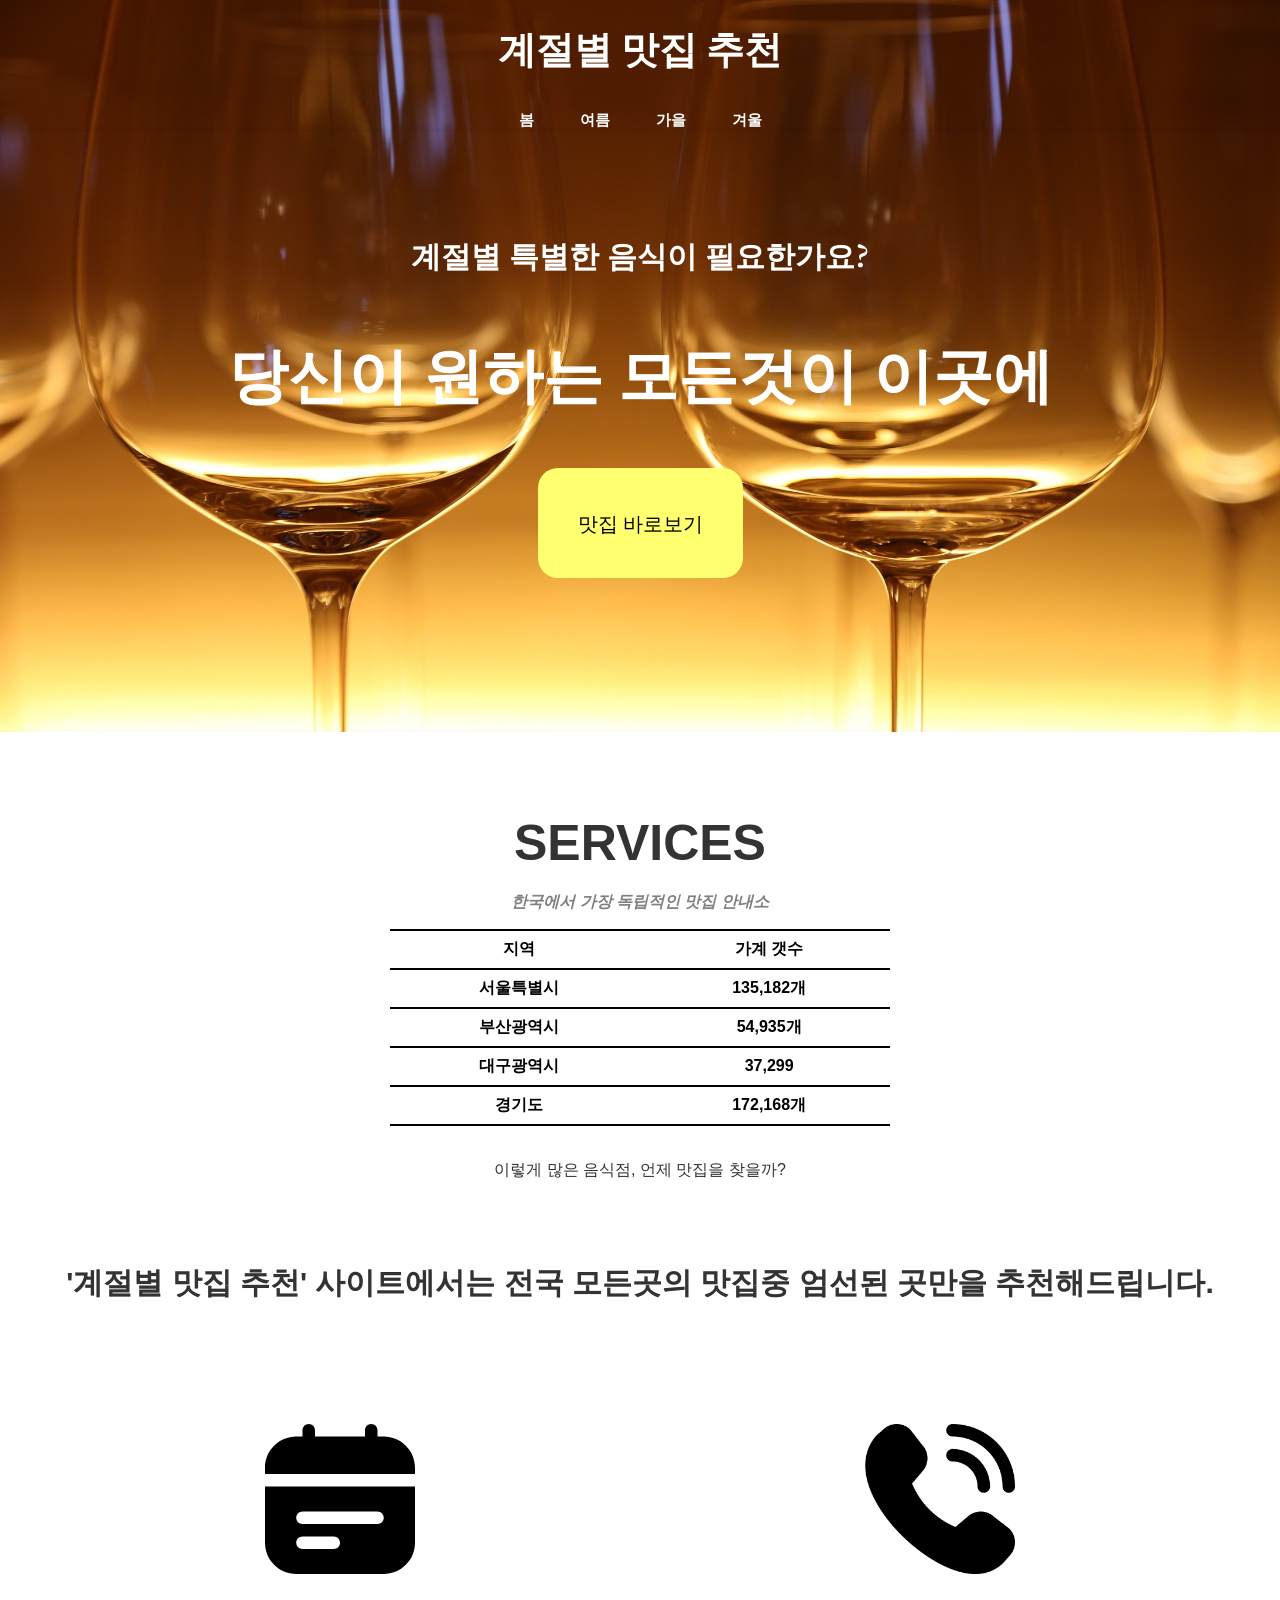
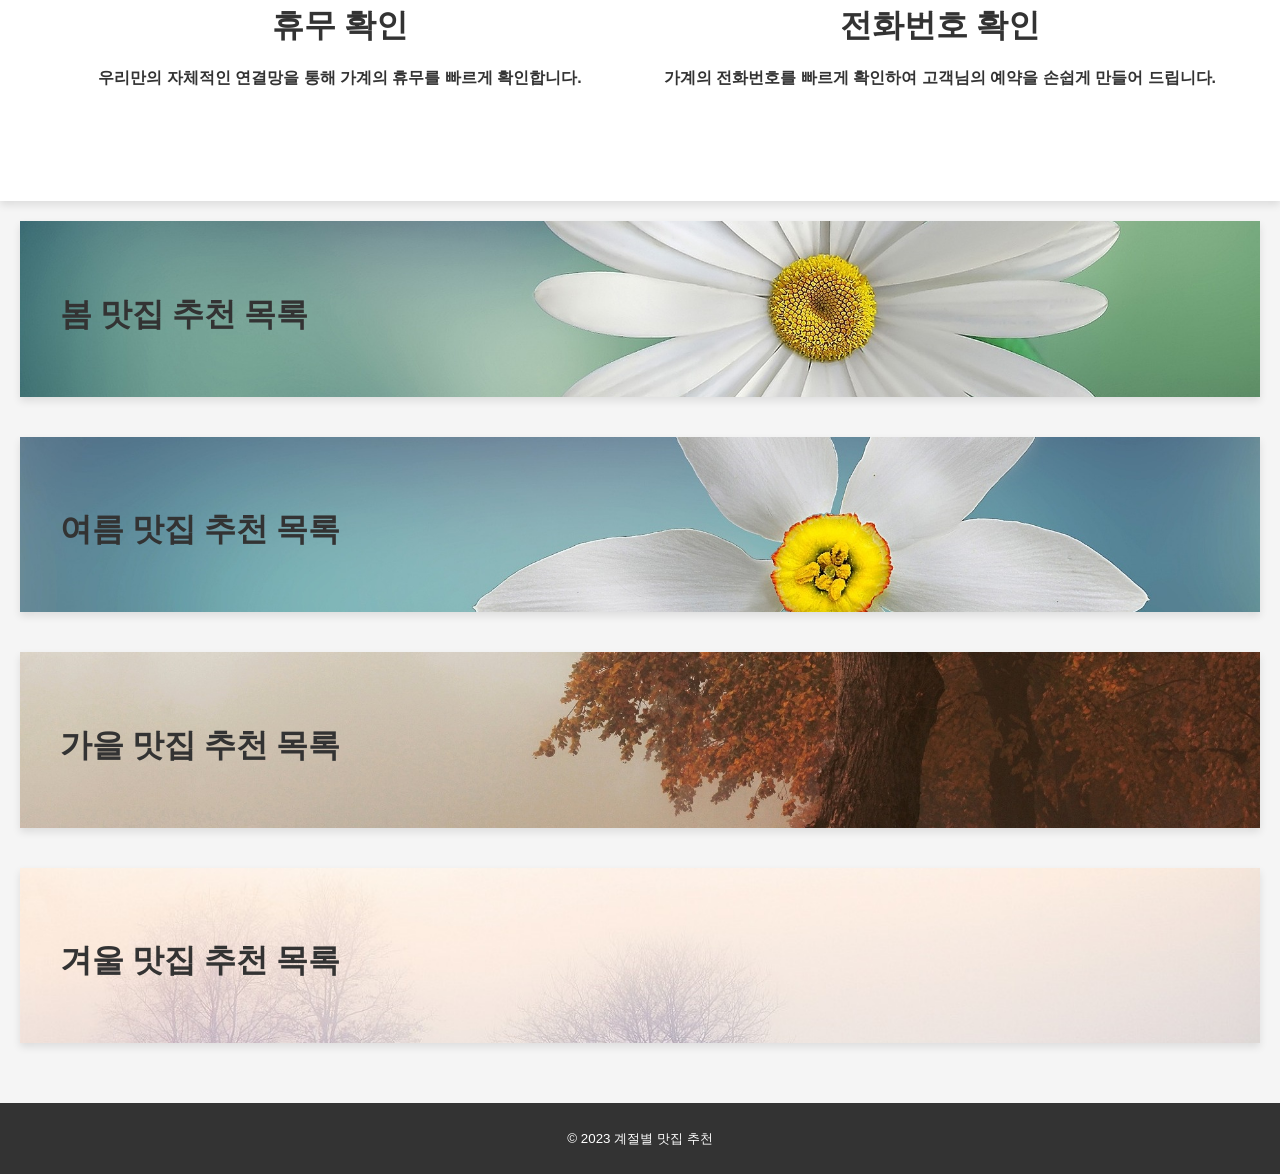
<file: MyFirstWEB/SEASON/index.html>
<!DOCTYPE html>
<html lang="ko">
  <head>
    <meta charset="UTF-8" />
    <title>계절별 맛집 추천</title>
    <link rel="stylesheet" href="./style.css" />
    <link rel="preconnect" href="https://fonts.googleapis.com" />
    <link rel="preconnect" href="https://fonts.gstatic.com" crossorigin />
    <link
      href="https://fonts.googleapis.com/css2?family=Noto+Serif+HK:wght@900&display=swap"
      rel="stylesheet"
    />
    <link rel="preconnect" href="https://fonts.googleapis.com" />
    <link rel="preconnect" href="https://fonts.gstatic.com" crossorigin />
    <link
      href="https://fonts.googleapis.com/css2?family=Noto+Serif+HK:wght@900&display=swap"
      rel="stylesheet"
    />
  </head>
  <body>
    <div class="front">
      <!-- 여기부터 위쪽 네비 시작-->
      <nav>
        <h1>계절별 맛집 추천</h1>
        <ul>
          <li><a href="#spring">봄</a></li>
          <li><a href="#summer">여름</a></li>
          <li><a href="#autumn">가을</a></li>
          <li><a href="#winter">겨울</a></li>
        </ul>
      </nav>
      <!-- 여기부터 시작 -->
      <header>
        <div style="padding-top: 100px; font-size: 30px">
          계절별 특별한 음식이 필요한가요?
        </div>
        <div style="padding: 50px 0px; font-size: 60px">
          당신이 원하는 모든것이 이곳에
        </div>
        <button class="btn" onclick="location.href='#ff'">맛집 바로보기</button>
      </header>
    </div>
    <section id="service">
      <h2 style="font-weight: bolder; font-size: 50px">SERVICES</h2>
      <p style="color: gray; font-style: italic; font-weight: bolder">
        한국에서 가장 독립적인 맛집 안내소
      </p>
      <table id="tb">
        <tr>
          <th>지역</th>
          <th>가계 갯수</th>
        </tr>
        <tr>
          <th>서울특별시</th>
          <th>135,182개</th>
        </tr>
        <tr>
          <th>부산광역시</th>
          <th>54,935개</th>
        </tr>
        <tr>
          <th>대구광역시</th>
          <th>37,299</th>
        </tr>
        <tr>
          <th>경기도</th>
          <th>172,168개</th>
        </tr>
      </table>
      <br />
      <p>이렇게 많은 음식점, 언제 맛집을 찾을까?</p>
      <br />
      <br />
      <p style="font-weight: bolder; font-size: 30px">
        '계절별 맛집 추천' 사이트에서는 전국 모든곳의 맛집중 엄선된 곳만을
        추천해드립니다.
      </p>
      <div id="tb_fraim">
        <div class="tb_img">
          <img src="./images/7602618.svg" alt="" />
          <h2>휴무 확인</h2>
          <p>
            우리만의 자체적인 연결망을 통해 가계의 휴무를 빠르게 확인합니다.
          </p>
        </div>
        <div class="tb_img">
          <img src="./images/free-icon-font-phone-call-5068731.png" alt="" />
          <h2>전화번호 확인</h2>
          <p>
            가계의 전화번호를 빠르게 확인하여 고객님의 예약을 손쉽게 만들어
            드립니다.
          </p>
        </div>
      </div>
      <br />
      <br />
    </section>
    <main id="ff">
      <section
        id="spring"
        style="cursor: pointer"
        onclick="location.href='spring.html'"
      >
        <h2>봄 맛집 추천 목록</h2>
      </section>
      <section
        id="summer"
        style="cursor: pointer"
        onclick="location.href='summer.html'"
      >
        <h2>여름 맛집 추천 목록</h2>
      </section>
      <section
        id="autumn"
        style="cursor: pointer"
        onclick="location.href='autumn.html'"
      >
        <h2>가을 맛집 추천 목록</h2>
      </section>
      <section
        id="winter"
        style="cursor: pointer"
        onclick="location.href='winter.html'"
      >
        <h2>겨울 맛집 추천 목록</h2>
      </section>
    </main>
    <footer>
      <p><small>&copy; 2023 계절별 맛집 추천</small></p>
    </footer>
  </body>
</html>
</file>
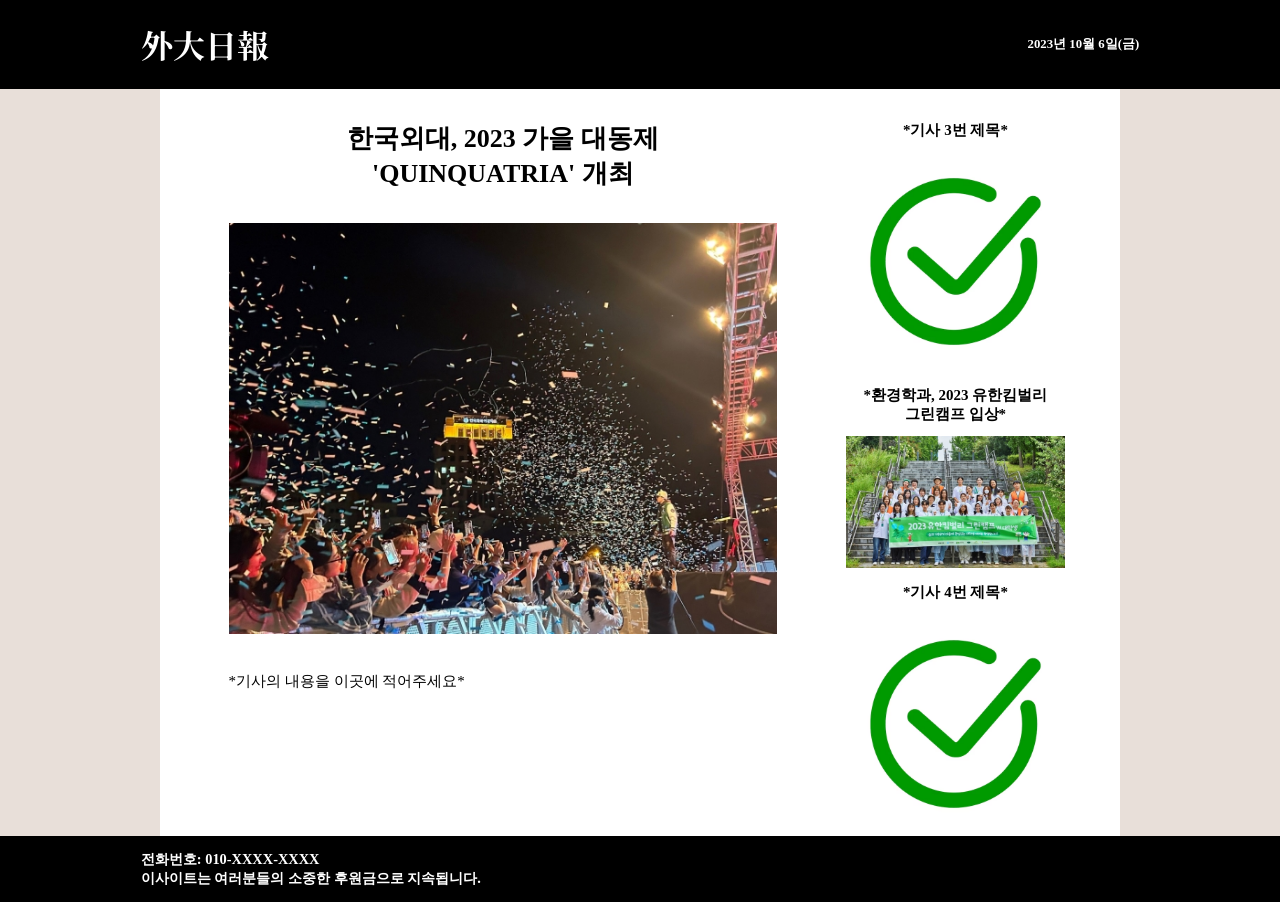
<file: MyFirstWEB/ARTICLE/Article_1.html>
<!DOCTYPE html>
<html lang="ko">
  <head>
    <meta charset="UTF-8" />
    <meta name="viewport" content="외대에 관한 사건 사고들을 모았습니다." />
    <title>외대 일보</title>
    <link rel="stylesheet" href="style.css" />
    <link rel="preconnect" href="https://fonts.googleapis.com" />
    <link rel="preconnect" href="https://fonts.gstatic.com" crossorigin />
    <link
      href="https://fonts.googleapis.com/css2?family=Noto+Serif+HK:wght@900&display=swap"
      rel="stylesheet"
    />
  </head>
  <body>
    <header>
      <a href="NewWEB.html" style="color: white"><h1>外大日報</h1></a>
      <p style="font-size: 0.8rem">2023년 10월 6일(금)</p>
    </header>
    <main>
      <div style="display: flex">
        <div class="article_text">
          <h2>한국외대, 2023 가을 대동제<br />'QUINQUATRIA' 개최</h2>
          <a href="Article_2.html" style="color: black"
            ><img src="./img/F_ART01.jpg" alt=""
          /></a>
          <p>*기사의 내용을 이곳에 적어주세요*</p>
        </div>
        <div class="article_view">
          <div class="article_view_base">
            <h2>*기사 3번 제목*</h2>
            <img src="./img/check.jpeg" alt="" />
          </div>
          <div class="article_view_base">
            <a href="Article_2.html" style="color: black"
              ><h2>*환경학과, 2023 유한킴벌리<br />그린캠프 입상*</h2></a
            >
            <a href="Article_2.html"><img src="./img/F_ART02.jpg" alt="" /></a>
          </div>
          <div class="article_view_base">
            <h2>*기사 4번 제목*</h2>
            <img src="./img/check.jpeg" alt="" />
          </div>
        </div>
      </div>
    </main>
    <footer>
      <p>
        전화번호: 010-XXXX-XXXX<br />이사이트는 여러분들의 소중한 후원금으로
        지속됩니다.
      </p>
    </footer>
  </body>
</html>
</file>
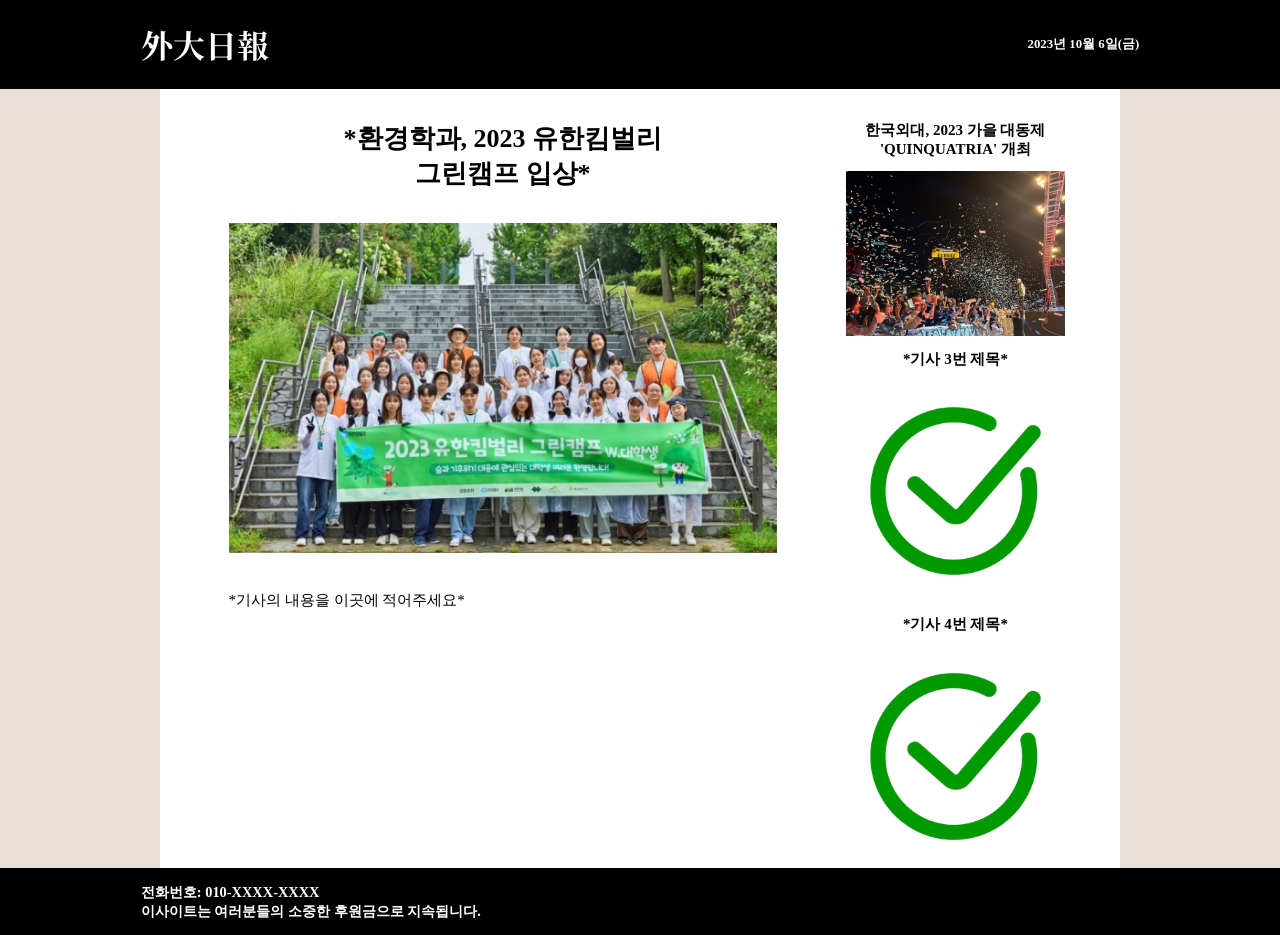
<file: MyFirstWEB/ARTICLE/Article_2.html>
<!DOCTYPE html>
<html lang="ko">
  <head>
    <meta charset="UTF-8" />
    <meta name="viewport" content="외대에 관한 사건 사고들을 모았습니다." />
    <title>외대 일보</title>
    <link rel="stylesheet" href="style.css" />
    <link rel="preconnect" href="https://fonts.googleapis.com" />
    <link rel="preconnect" href="https://fonts.gstatic.com" crossorigin />
    <link
      href="https://fonts.googleapis.com/css2?family=Noto+Serif+HK:wght@900&display=swap"
      rel="stylesheet"
    />
  </head>
  <body>
    <header>
      <a href="NewWEB.html" style="color: white"><h1>外大日報</h1></a>
      <p style="font-size: 0.8rem">2023년 10월 6일(금)</p>
    </header>
    <main>
      <div style="display: flex">
        <div class="article_text">
          <h2>*환경학과, 2023 유한킴벌리<br />그린캠프 입상*</h2>
          <img src="./img/F_ART02.jpg" alt="" />
          <p>*기사의 내용을 이곳에 적어주세요*</p>
        </div>
        <div class="article_view">
          <div class="article_view_base">
            <a href="Article_1.html" style="color: black"
              ><h2>한국외대, 2023 가을 대동제<br />'QUINQUATRIA' 개최</h2></a
            >
            <a href="Article_1.html"><img src="./img/F_ART01.jpg" alt="" /></a>
          </div>
          <div class="article_view_base">
            <h2>*기사 3번 제목*</h2>
            <img src="./img/check.jpeg" alt="" />
          </div>
          <div class="article_view_base">
            <h2>*기사 4번 제목*</h2>
            <img src="./img/check.jpeg" alt="" />
          </div>
        </div>
      </div>
    </main>
    <footer>
      <p>
        전화번호: 010-XXXX-XXXX<br />이사이트는 여러분들의 소중한 후원금으로
        지속됩니다.
      </p>
    </footer>
  </body>
</html>
</file>
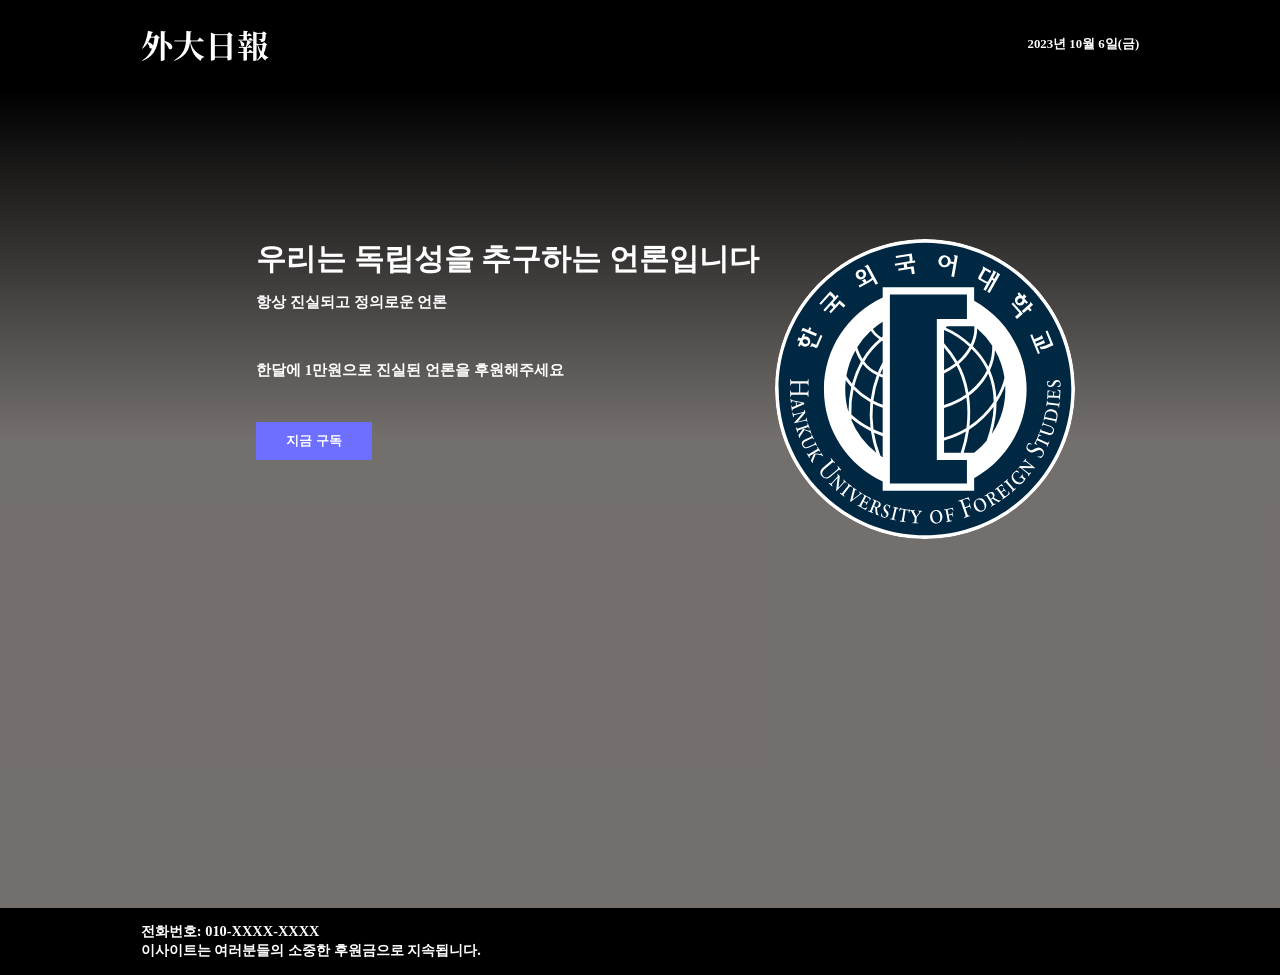
<file: MyFirstWEB/ARTICLE/Donation.html>
<!DOCTYPE html>
<html lang="ko">
  <head>
    <meta charset="UTF-8" />
    <meta name="viewport" content="외대에 관한 사건 사고들을 모았습니다." />
    <title>외대 일보</title>
    <link rel="stylesheet" href="style.css" />
    <link rel="preconnect" href="https://fonts.googleapis.com" />
    <link rel="preconnect" href="https://fonts.gstatic.com" crossorigin />
    <link
      href="https://fonts.googleapis.com/css2?family=Noto+Serif+HK:wght@900&display=swap"
      rel="stylesheet"
    />
  </head>
  <body>
    <header>
      <a href="NewWEB.html" style="color: white"><h1>外大日報</h1></a>
      <p style="font-size: 0.8rem">2023년 10월 6일(금)</p>
    </header>
    <div class="donation_background_u">
      <p>
        우리는 독립성을 추구하는 언론입니다
        <img
          src="./img/외대로고.svg"
          alt=""
          style="height: 300px; float: right; margin-right: 20%"
        /><br />
        <span style="font-size: 15px">항상 진실되고 정의로운 언론</span>
        <br /><br />
        <span style="font-size: 15px"
          >한달에 1만원으로 진실된 언론을 후원해주세요
        </span>
      </p>
      <button type="button" class="Subbutton" style="margin-left: 20%">
        지금 구독
      </button>
    </div>
    <div class="donation_background_l"></div>
    <footer>
      <p>
        전화번호: 010-XXXX-XXXX<br />이사이트는 여러분들의 소중한 후원금으로
        지속됩니다.
      </p>
    </footer>
  </body>
</html>
</file>
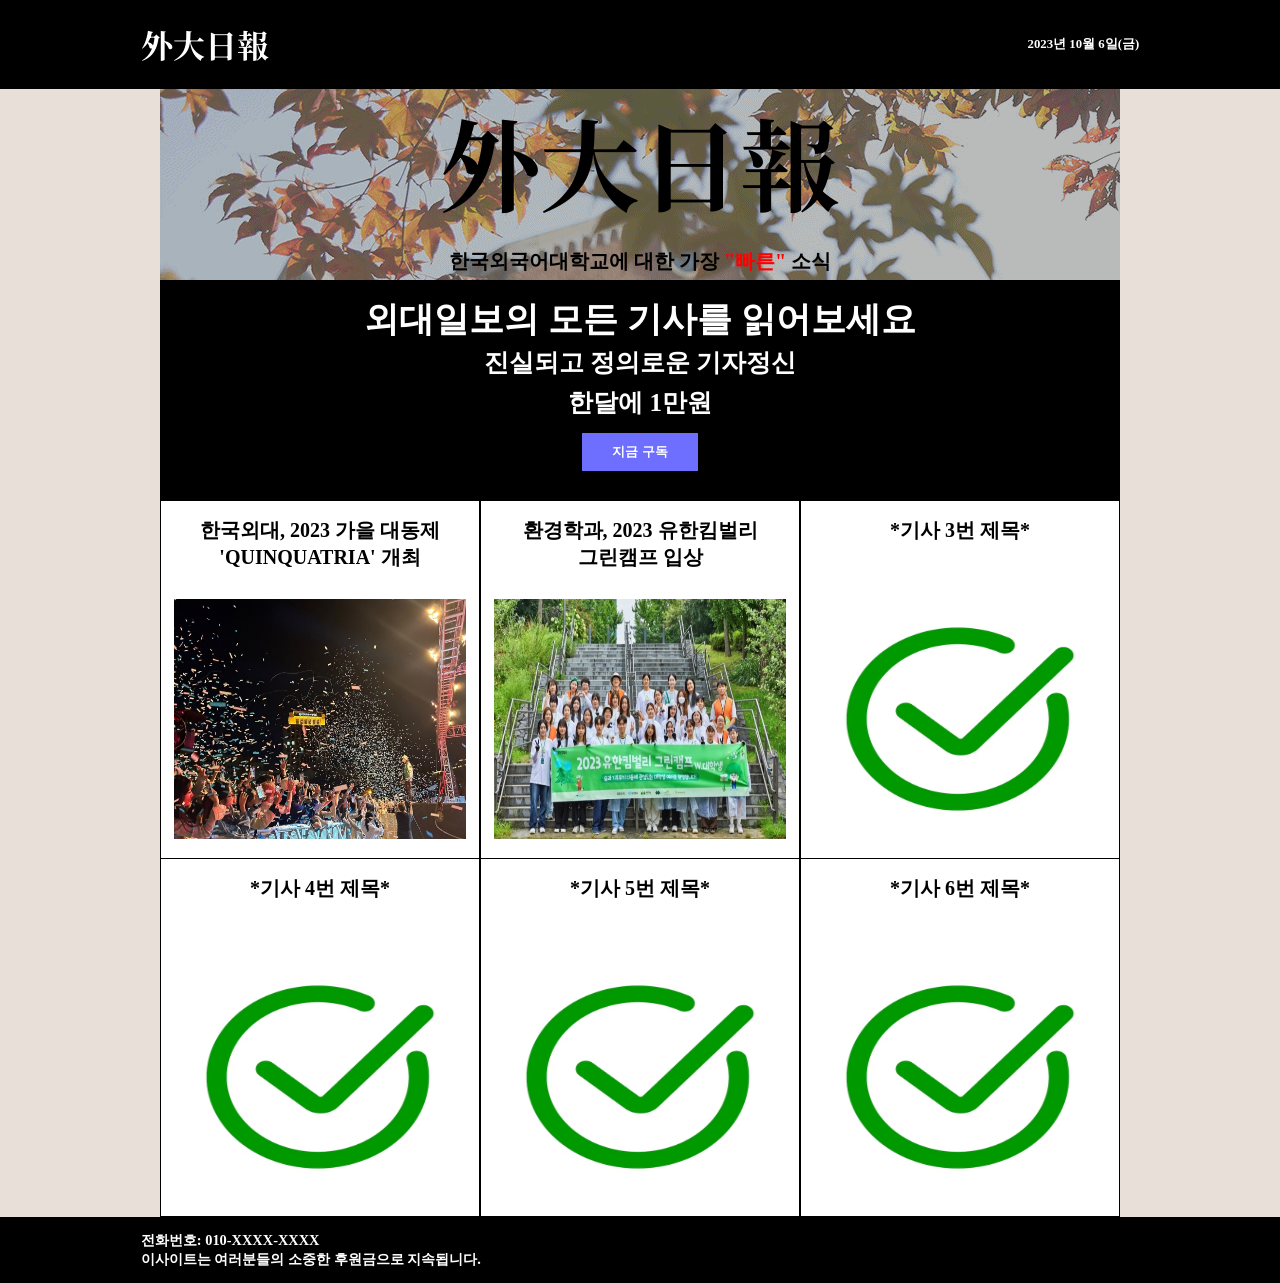
<file: MyFirstWEB/ARTICLE/NewWEB.html>
<!DOCTYPE html>
<html lang="ko">
  <head>
    <meta charset="UTF-8" />
    <meta name="viewport" content="외대에 관한 사건 사고들을 모았습니다." />
    <title>외대 일보</title>
    <link rel="stylesheet" href="style.css" />
    <link rel="preconnect" href="https://fonts.googleapis.com" />
    <link rel="preconnect" href="https://fonts.gstatic.com" crossorigin />
    <link
      href="https://fonts.googleapis.com/css2?family=Noto+Serif+HK:wght@900&display=swap"
      rel="stylesheet"
    />
  </head>
  <body>
    <header>
      <a href="NewWEB.html" style="color: white"><h1>外大日報</h1></a>
      <p style="font-size: 0.8rem">2023년 10월 6일(금)</p>
    </header>
    <main>
      <div class="upper">
        <h1>外大日報</h1>
        <p>
          한국외국어대학교에 대한 가장
          <span style="color: red">"빠른"</span> 소식
        </p>
      </div>
      <div class="sub">
        <p>
          <span style="font-size: 35px">외대일보의 모든 기사를 읽어보세요</span
          ><br />진실되고 정의로운 기자정신<br />한달에 1만원<br />
          <button
            type="button"
            class="Subbutton"
            onclick="location.href='Donation.html'"
          >
            지금 구독
          </button>
        </p>
      </div>
      <section>
        <article>
          <div class="article_base">
            <a href="Article_1.html" style="color: black"
              ><h2>한국외대, 2023 가을 대동제<br />'QUINQUATRIA' 개최</h2></a
            >
            <a href="Article_1.html"><img src="./img/F_ART01.jpg" alt="" /></a>
          </div>
          <div class="article_base">
            <a href="Article_2.html" style="color: black"
              ><h2>환경학과, 2023 유한킴벌리<br />그린캠프 입상</h2></a
            >
            <a href="Article_2.html"><img src="./img/F_ART02.jpg" alt="" /></a>
          </div>
          <div class="article_base">
            <h2>*기사 3번 제목*</h2>
            <img src="./img/check.jpeg" alt="*기사 사진" />
          </div>
          <div class="article_base">
            <h2>*기사 4번 제목*</h2>
            <img src="./img/check.jpeg" alt="*기사 사진" />
          </div>
          <div class="article_base">
            <h2>*기사 5번 제목*</h2>
            <img src="./img/check.jpeg" alt="*기사 사진" />
          </div>
          <div class="article_base">
            <h2>*기사 6번 제목*</h2>
            <img src="./img/check.jpeg" alt="*기사 사진" />
          </div>
        </article>
      </section>
    </main>
    <footer>
      <p>
        전화번호: 010-XXXX-XXXX<br />이사이트는 여러분들의 소중한 후원금으로
        지속됩니다.
      </p>
    </footer>
  </body>
</html>
</file>
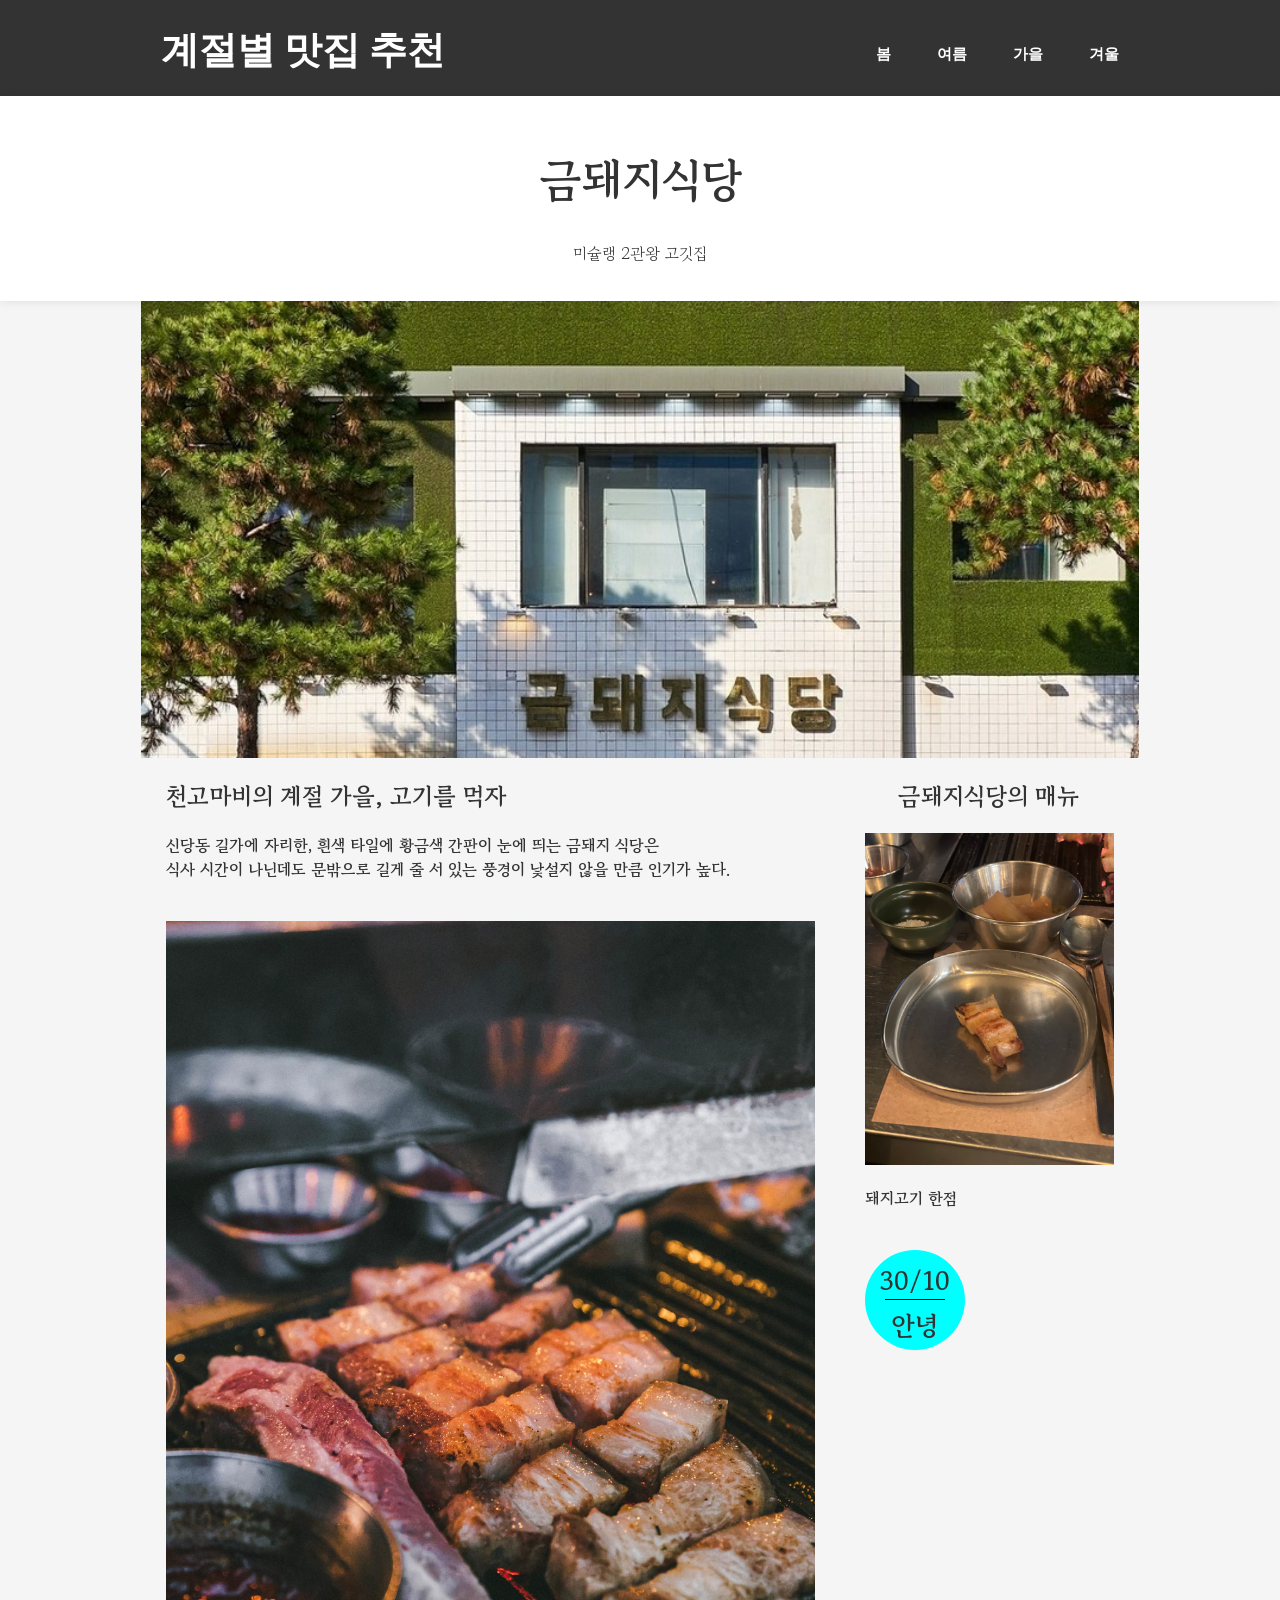
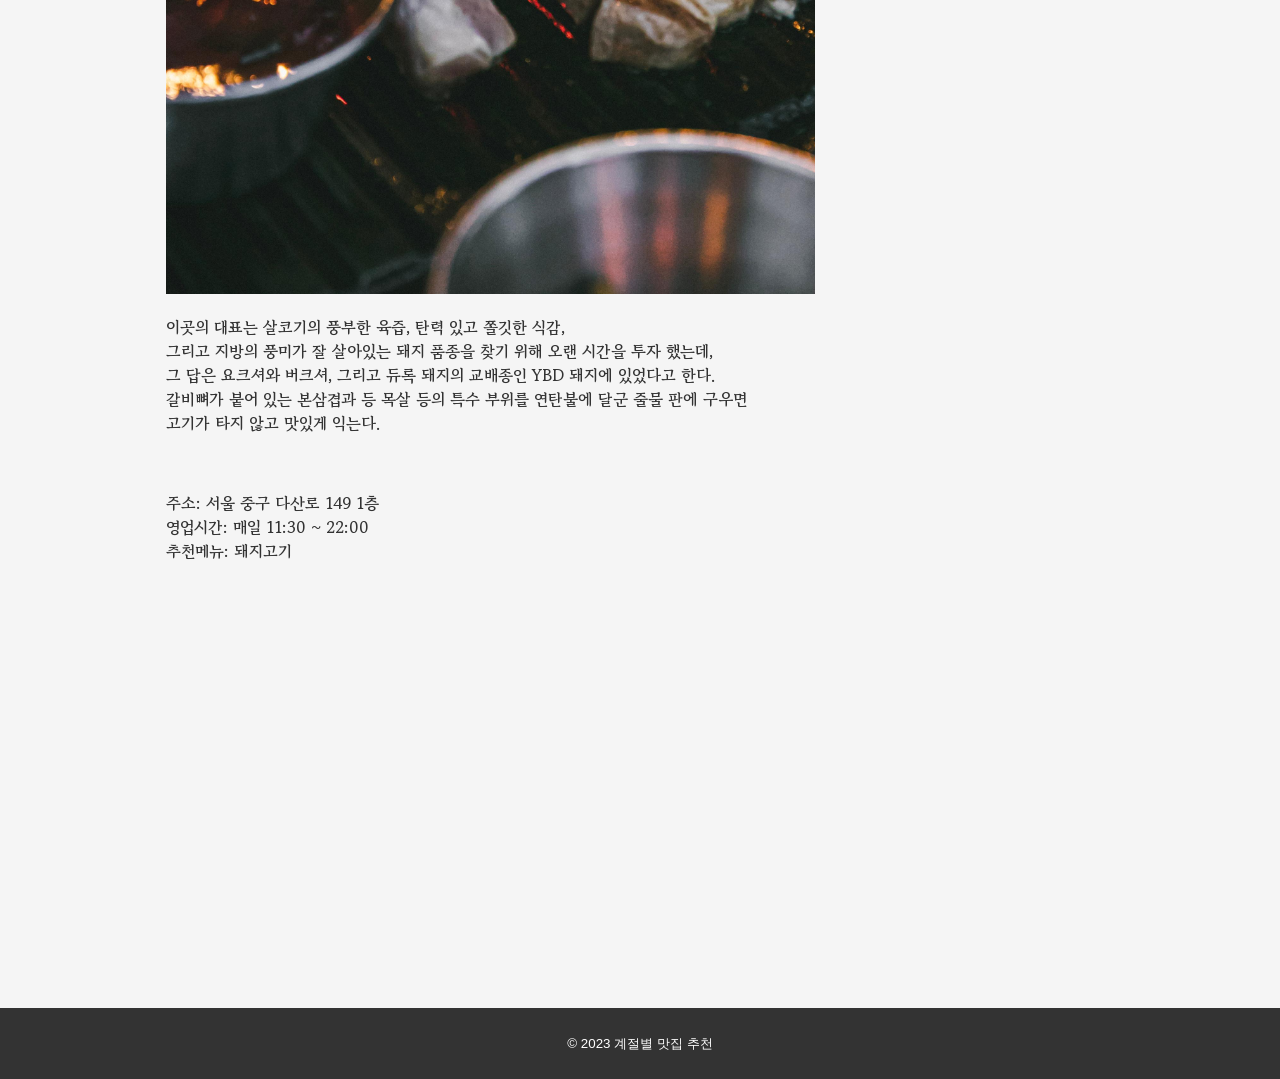
<file: MyFirstWEB/SEASON/autumn.html>
<!DOCTYPE html>
<html lang="ko">
  <head>
    <meta charset="UTF-8" />
    <title>계절별 맛집 추천</title>
    <link rel="stylesheet" href="./style.css" />

    <link rel="preconnect" href="https://fonts.googleapis.com" />
    <link rel="preconnect" href="https://fonts.gstatic.com" crossorigin />
    <link
      href="https://fonts.googleapis.com/css2?family=Noto+Serif+HK:wght@900&display=swap"
      rel="stylesheet"
    />
    <link rel="preconnect" href="https://fonts.googleapis.com" />
    <link rel="preconnect" href="https://fonts.gstatic.com" crossorigin />
    <link
      href="https://fonts.googleapis.com/css2?family=Gowun+Batang:wght@700&display=swap"
      rel="stylesheet"
    />
  </head>
  <body>
    <nav class="chain_nav">
      <h1 onclick="location.href='./index.html'" style="cursor: pointer">
        계절별 맛집 추천
      </h1>
      <ul>
        <li><a href="./spring.html">봄</a></li>
        <li><a href="./summer.html">여름</a></li>
        <li><a href="./autumn.html">가을</a></li>
        <li><a href="./winter.html">겨울</a></li>
      </ul>
    </nav>
    <header class="chain_header">
      <h1>금돼지식당</h1>
      <p>미슐랭 2관왕 고깃집</p>
    </header>
    <div class="chain">
      <img class="food_image" src="./images/금돼지_main.jpg" alt="음식 사진" />
      <div class="chain_chain">
        <div class="chain_right">
          <h2>천고마비의 계절 가을, 고기를 먹자</h2>
          <p>
            신당동 길가에 자리한, 흰색 타일에 황금색 간판이 눈에 띄는 금돼지
            식당은 <br />
            식사 시간이 나닌데도 문밖으로 길게 줄 서 있는 풍경이 낯설지 않을
            만큼 인기가 높다.
          </p>
          <br />
          <img src="./images/금돼지_sub.jpg" alt="" />
          <br />
          <p>
            이곳의 대표는 살코기의 풍부한 육즙, 탄력 있고 쫄깃한 식감,<br />
            그리고 지방의 풍미가 잘 살아있는 돼지 품종을 찾기 위해 오랜 시간을
            투자 했는데, <br />
            그 답은 요크셔와 버크셔, 그리고 듀록 돼지의 교배종인 YBD 돼지에
            있었다고 한다. <br />
            갈비뼈가 붙어 있는 본삼겹과 등 목살 등의 특수 부위를 연탄불에 달군
            줄물 판에 구우면 <br />
            고기가 타지 않고 맛있게 익는다.
          </p>
          <br />
          <p>
            주소: 서울 중구 다산로 149 1층 <br />
            영업시간: 매일 11:30 ~ 22:00 <br />
            추천메뉴: 돼지고기
          </p>
          <br />
          <iframe
            src="https://www.google.com/maps/embed?pb=!1m18!1m12!1m3!1d25297.181430226858!2d126.96463599119718!3d37.575140070707164!2m3!1f0!2f0!3f0!3m2!1i1024!2i768!4f13.1!3m3!1m2!1s0x357ca3110d881915%3A0x66c78cca87fb7bda!2sGeumdwaeji%20Sikdang!5e0!3m2!1sen!2skr!4v1701599375607!5m2!1sen!2skr"
            width="800"
            height="400"
            frameborder="0"
            style="border: 0"
            allowfullscreen
          ></iframe>
        </div>
        <div class="chain_left">
          <h2 style="text-align: center">금돼지식당의 매뉴</h2>
          <img src="./images/금돼지_고기.jpg" alt="" />
          <p>돼지고기 한점</p>
          <br />
          <div class="cricle">
            <p>30/10 <span>안녕</span></p>
          </div>
        </div>
      </div>
    </div>
    <footer>
      <p><small>&copy; 2023 계절별 맛집 추천</small></p>
    </footer>
  </body>
</html>
</file>
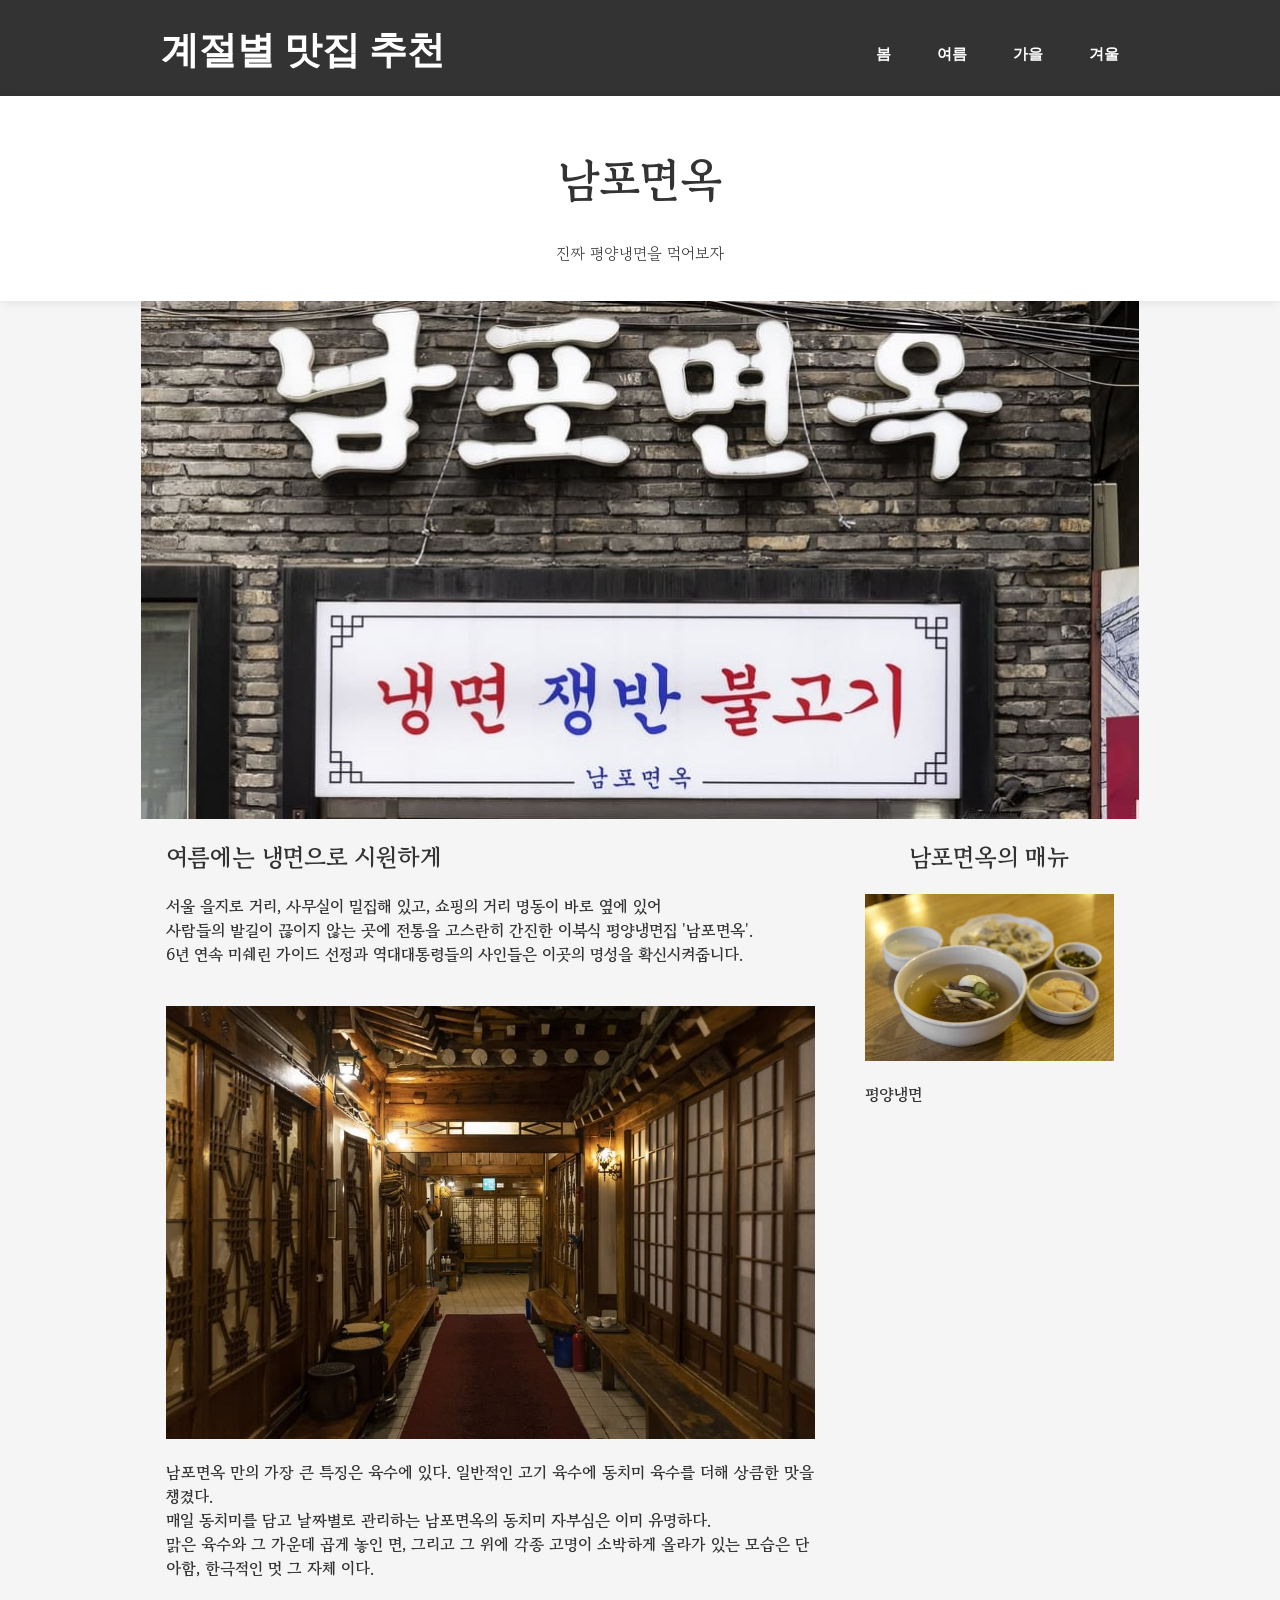
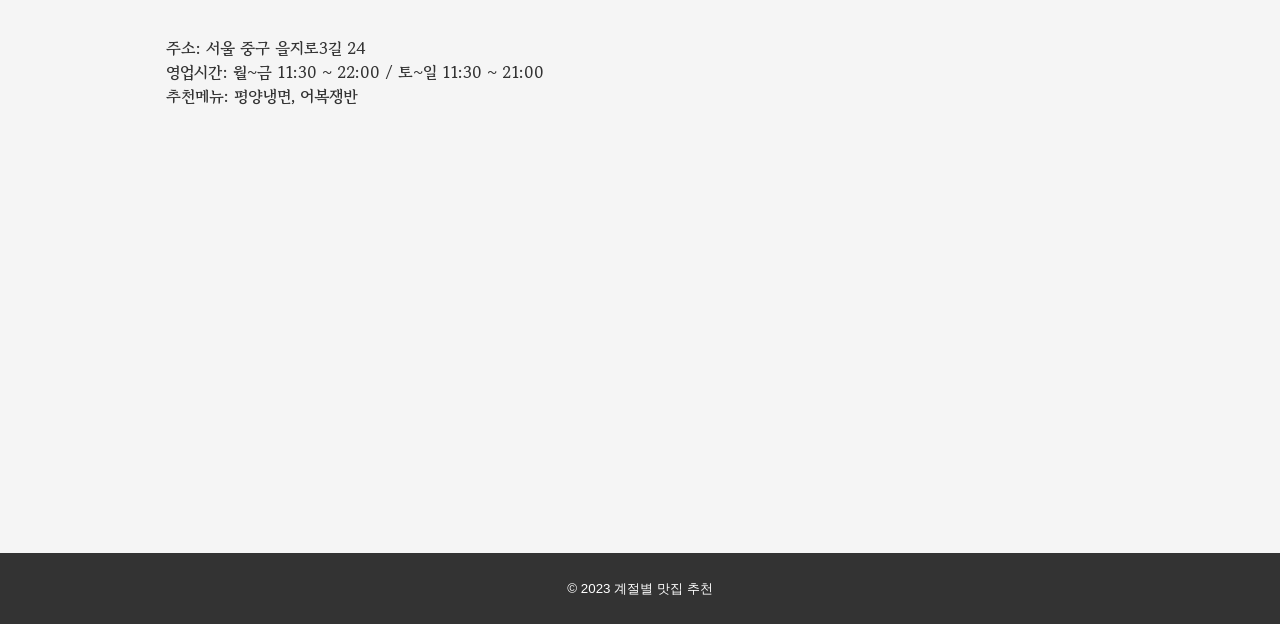
<file: MyFirstWEB/SEASON/summer.html>
<!DOCTYPE html>
<html lang="ko">
  <head>
    <meta charset="UTF-8" />
    <title>계절별 맛집 추천</title>
    <link rel="stylesheet" href="./style.css" />

    <link rel="preconnect" href="https://fonts.googleapis.com" />
    <link rel="preconnect" href="https://fonts.gstatic.com" crossorigin />
    <link
      href="https://fonts.googleapis.com/css2?family=Noto+Serif+HK:wght@900&display=swap"
      rel="stylesheet"
    />
    <link rel="preconnect" href="https://fonts.googleapis.com" />
    <link rel="preconnect" href="https://fonts.gstatic.com" crossorigin />
    <link
      href="https://fonts.googleapis.com/css2?family=Gowun+Batang:wght@700&display=swap"
      rel="stylesheet"
    />
  </head>
  <body>
    <nav class="chain_nav">
      <h1 onclick="location.href='./index.html'" style="cursor: pointer">
        계절별 맛집 추천
      </h1>
      <ul>
        <li><a href="./spring.html">봄</a></li>
        <li><a href="./summer.html">여름</a></li>
        <li><a href="./autumn.html">가을</a></li>
        <li><a href="./winter.html">겨울</a></li>
      </ul>
    </nav>
    <header class="chain_header">
      <h1>남포면옥</h1>
      <p>진짜 평양냉면을 먹어보자</p>
    </header>
    <div class="chain">
      <img class="food_image" src="./images/남포_main.jpg" alt="음식 사진" />
      <div class="chain_chain">
        <div class="chain_right">
          <h2>여름에는 냉면으로 시원하게</h2>
          <p>
            서울 을지로 거리, 사무실이 밀집해 있고, 쇼핑의 거리 명동이 바로 옆에
            있어 <br />
            사람들의 발길이 끊이지 않는 곳에 전통을 고스란히 간진한 이북식
            평양냉면집 '남포면옥'. <br />
            6년 연속 미쉐린 가이드 선정과 역대대통령들의 사인들은 이곳의 명성을
            확신시켜줍니다.
          </p>
          <br />
          <img src="./images/남포_sub.jpg" alt="" />
          <br />
          <p>
            남포면옥 만의 가장 큰 특징은 육수에 있다. 일반적인 고기 육수에
            동치미 육수를 더해 상큼한 맛을 챙겼다. <br />
            매일 동치미를 담고 날짜별로 관리하는 남포면옥의 동치미 자부심은 이미
            유명하다. <br />
            맑은 육수와 그 가운데 곱게 놓인 면, 그리고 그 위에 각종 고명이
            소박하게 올라가 있는 모습은 단아함, 한극적인 멋 그 자체 이다.
          </p>
          <br />
          <p>
            주소: 서울 중구 을지로3길 24 <br />
            영업시간: 월~금 11:30 ~ 22:00 / 토~일 11:30 ~ 21:00<br />
            추천메뉴: 평양냉면, 어복쟁반
          </p>
          <br />
          <iframe
            src="https://www.google.com/maps/embed?pb=!1m18!1m12!1m3!1d3162.489967140681!2d126.97901737554089!3d37.567078624097576!2m3!1f0!2f0!3f0!3m2!1i1024!2i768!4f13.1!3m3!1m2!1s0x357ca2ee7cd037ab%3A0x19e0e6e28e53cc53!2sNampo%20Myeonok!5e0!3m2!1sen!2skr!4v1701599254375!5m2!1sen!2skr"
            width="800"
            height="400"
            frameborder="0"
            style="border: 0"
            allowfullscreen
          ></iframe>
        </div>
        <div class="chain_left">
          <h2 style="text-align: center">남포면옥의 매뉴</h2>
          <img src="./images/남포 평양냉면.jpg" alt="" />
          <p>평양냉면</p>
          <br />
        </div>
      </div>
    </div>
    <footer>
      <p><small>&copy; 2023 계절별 맛집 추천</small></p>
    </footer>
  </body>
</html>
</file>
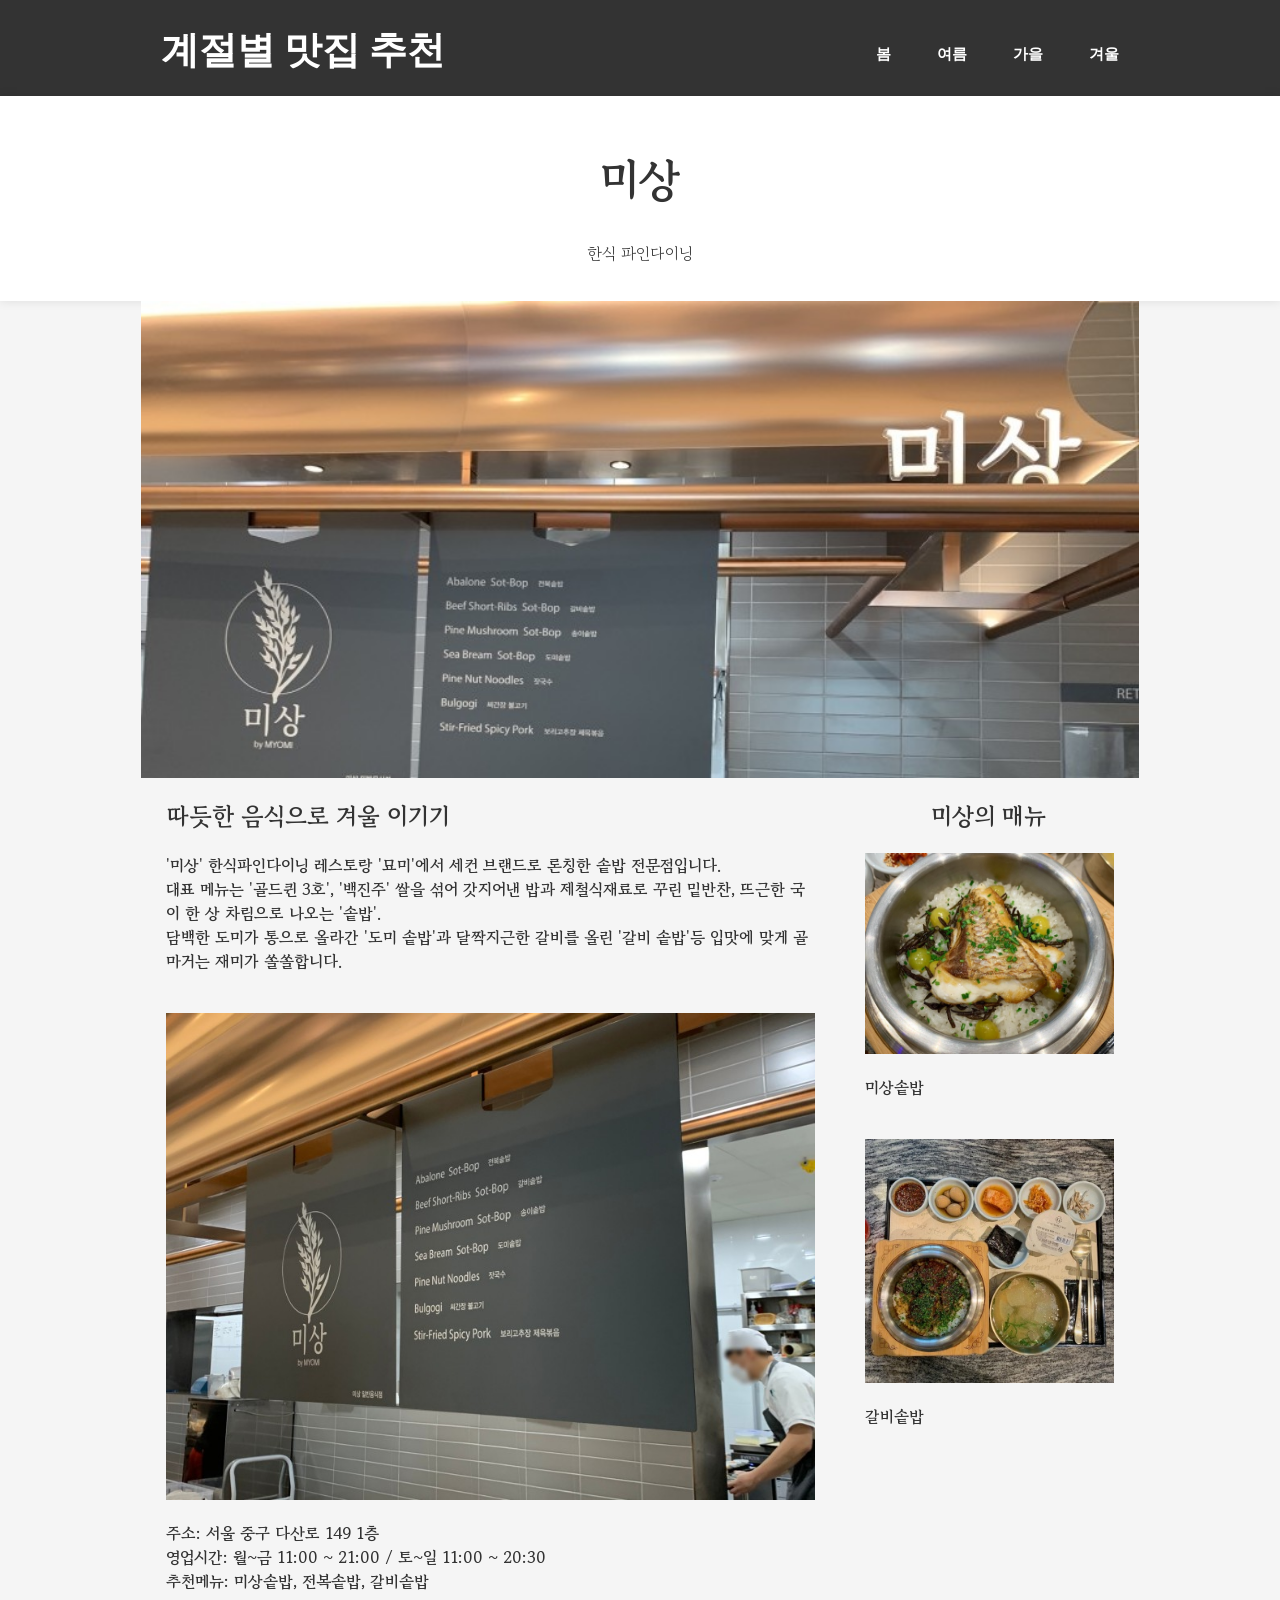
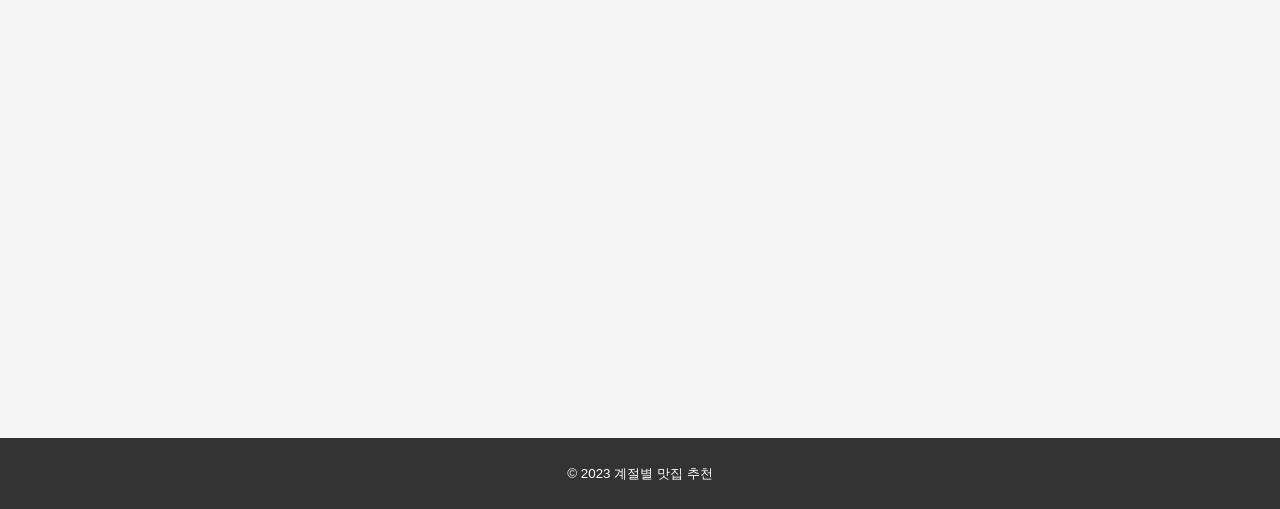
<file: MyFirstWEB/SEASON/winter.html>
<!DOCTYPE html>
<html lang="ko">
  <head>
    <meta charset="UTF-8" />
    <title>계절별 맛집 추천</title>
    <link rel="stylesheet" href="./style.css" />

    <link rel="preconnect" href="https://fonts.googleapis.com" />
    <link rel="preconnect" href="https://fonts.gstatic.com" crossorigin />
    <link
      href="https://fonts.googleapis.com/css2?family=Noto+Serif+HK:wght@900&display=swap"
      rel="stylesheet"
    />
    <link rel="preconnect" href="https://fonts.googleapis.com" />
    <link rel="preconnect" href="https://fonts.gstatic.com" crossorigin />
    <link
      href="https://fonts.googleapis.com/css2?family=Gowun+Batang:wght@700&display=swap"
      rel="stylesheet"
    />
  </head>
  <body>
    <nav class="chain_nav">
      <h1 onclick="location.href='./index.html'" style="cursor: pointer">
        계절별 맛집 추천
      </h1>
      <ul>
        <li><a href="./spring.html">봄</a></li>
        <li><a href="./summer.html">여름</a></li>
        <li><a href="./autumn.html">가을</a></li>
        <li><a href="./winter.html">겨울</a></li>
      </ul>
    </nav>
    <header class="chain_header">
      <h1>미상</h1>
      <p>한식 파인다이닝</p>
    </header>
    <div class="chain">
      <img class="food_image" src="./images/미상_main.jpg" alt="음식 사진" />
      <div class="chain_chain">
        <div class="chain_right">
          <h2>따듯한 음식으로 겨울 이기기</h2>
          <p>
            '미상' 한식파인다이닝 레스토랑 '묘미'에서 세컨 브랜드로 론칭한 솥밥
            전문점입니다. <br />
            대표 메뉴는 '골드퀸 3호', '백진주' 쌀을 섞어 갓지어낸 밥과
            제철식재료로 꾸린 밑반찬, 뜨근한 국이 한 상 차림으로 나오는 '솥밥'.
            <br />
            담백한 도미가 통으로 올라간 '도미 솥밥'과 달짝지근한 갈비를 올린
            '갈비 솥밥'등 입맛에 맞게 골마거는 재미가 쏠쏠합니다.
          </p>
          <br />
          <img src="./images/미상-sub.jpg" alt="" />
          <br />
          <p>
            주소: 서울 중구 다산로 149 1층 <br />
            영업시간: 월~금 11:00 ~ 21:00 / 토~일 11:00 ~ 20:30 <br />
            추천메뉴: 미상솥밥, 전복솥밥, 갈비솥밥
          </p>
          <br />
          <iframe
            src="https://www.google.com/maps/embed?pb=!1m18!1m12!1m3!1d4346.826667442951!2d127.00161337740604!3d37.53772895035007!2m3!1f0!2f0!3f0!3m2!1i1024!2i768!4f13.1!3m3!1m2!1s0x357ca3bbe3ccab47%3A0x173741a2fa5bb7b!2sMisang!5e0!3m2!1sen!2skr!4v1701599014929!5m2!1sen!2skr"
            width="800"
            height="400"
            frameborder="0"
            style="border: 0"
            allowfullscreen
          ></iframe>
        </div>
        <div class="chain_left">
          <h2 style="text-align: center">미상의 매뉴</h2>
          <img src="./images/미상 미상솥밥.jpg" alt="" />
          <p>미상솥밥</p>
          <br />
          <img src="./images/미상 갈비돌밥.jpg" alt="" />
          <p>갈비솥밥</p>
          <br />
        </div>
      </div>
    </div>
    <footer>
      <p><small>&copy; 2023 계절별 맛집 추천</small></p>
    </footer>
  </body>
</html>
</file>
<file: MyFirstWEB/SEASON/style.css>
@charset "utf-8";
/* 매인 */
body {
  font-family: "Segoe UI", Tahoma, Geneva, Verdana, sans-serif;
  margin: 0;
  padding: 0;
  width: 100%;
  height: 100%;
  background-color: #f5f5f5;
  color: #333;
}
.front {
  background-image: url(./images/glasses-262382_1920.jpg);
  background-size: 100% 100%;
  color: white;
  font-weight: bold;
  font-family: "Noto Serif HK", serif;
}
header {
  background-size: 100% 100%;
  height: 600px;
  width: 100%;
  padding: 0px;
  text-align: center;
  box-shadow: 0 0 10px rgba(0, 0, 0, 0.1);
}
.btn {
  display: inline-block;
  background-color: rgb(255, 255, 112);
  padding: 40px;
  text-decoration: none;
  border-radius: 20px;
  color: black;
  font-size: 20px;
  font-family: "Noto Serif HK", serif;
  border: none;
  cursor: pointer;
}
nav {
  font-size: 25px;
  text-align: center;
  margin: 0;
  padding: 0;
}
nav h1 {
  margin: 0;
  padding: 20px;
}
nav ul {
  margin: 0;
  padding: 0;
}

nav ul li {
  font-size: 15px;
  display: inline;
  margin-right: 20px;
  margin-left: 20px;
}

nav ul li a {
  text-decoration: none;
  color: white;
  font-weight: bold;
  transition: color 0.3s ease;
}

nav ul li a:hover {
  color: #000;
}

main {
  padding: 20px;
}

section {
  margin-bottom: 40px;
  padding: 40px;
  background-color: #fff;
  box-shadow: 0 4px 8px rgba(0, 0, 0, 0.1);
}

section h2 {
  font-size: 32px;
  margin-bottom: 20px;
}

footer {
  text-align: center;
  padding: 10px;
  background-color: #333;
  color: #fff;
}
#service {
  background-color: white;
  margin: 0;
  text-align: center;
}
#tb {
  border-collapse: collapse;
  width: 500px;
  margin: 1rem auto;
  background-color: white;
  border: #000;
  border: "1";
  text-align: center;
  margin: auto;
}
#tb td {
  padding: 8px;
  text-align: left;
  border-bottom: 1px solid #ddd;
  text-align: center;
}

#tb th {
  padding: 8px;
  text-align: left;
  text-align: center;
  border-top: 2px solid #000;
  border-bottom: 2px solid #000;
  color: #000;
}
#tb_fraim {
  margin-top: 100px;
  display: flex;

  justify-content: center;
}
.tb_img {
  margin: 20px;
  width: 50%;
  height: 40%;
  font-weight: bold;
}
.tb_img img {
  width: 150px;
}

#spring {
  background-image: url(./images/marguerite-729510_1920.jpg);
  background-size: cover;
  font-family: "Noto Serif HK", serif;
}
#summer {
  background-image: url(./images/flower-729513_1920.jpg);
  background-size: cover;
  font-family: "Noto Serif HK", serif;
}
#autumn {
  background-image: url(./images/fall-3840138_1920.jpg);
  background-size: cover;
  font-family: "Noto Serif HK", serif;
}
#winter {
  background-image: url(./images/winter-landscape-2571788_1280.jpg);
  background-size: cover;
  font-family: "Noto Serif HK", serif;
}
/*내부*/
.chain_nav {
  height: 10%;
  padding: 0 11%;
  margin: 0 auto;
  color: white;
  background: #333;
  font-weight: bold;
  display: flex;
  justify-content: space-between;
  align-items: center;
  font-family: "Noto Serif HK", serif;
}

.chain_header {
  background-color: white;
  color: #333;
  padding-top: 20px;
  padding-bottom: 20px;
  height: 30%;
  text-align: center;
  font-family: "Gowun Batang", serif;
}
.food_image {
  width: 100%;
  height: 30%;
}
.chain {
  padding-left: 11%;
  padding-right: 11%;
  display: flex;
  flex-direction: column;
}
.chain_header h1 {
  font-size: 45px;
}
.chain_chain {
  display: flex;
  justify-content: space-around;
  width: 100%;
}
.chain_right {
  width: 65%;
  font-family: "Gowun Batang", serif;
  font-weight: bold;
}
.chain_right img {
  width: 100%;
}
.chain_left {
  width: 25%;
  justify-items: center;
  font-family: "Gowun Batang", serif;
  font-weight: bold;
}
.chain_left img {
  width: 100%;
}
.cricle {
  /* 시험*/
  background-color: aqua;
  border-radius: 50%;
  width: 100px;
  height: 100px;
  font-size: 1.625rem;
  text-align: center;
  padding-top: 0px;
  top: 0;
}
.cricle p {
  margin: 0px;
  padding-top: 12px;
}
.cricle span {
  /* border top 으로 줄을 만들고 solid 로 줄을 보이게 만듬 */
  border-top: 1px black solid;
  display: block;
  padding-top: 6px;
  width: 60%;
  margin: 0 auto;
}
</file>
<file: MyFirstWEB/ARTICLE/style.css>
@charset "utf-8";
a {
  text-decoration: none;
}
body {
  height: 100%;
  background-color: #e8dfd9;
  margin: 0;
  padding: 0;
}

header {
  height: 10%;
  padding: 0 11%;
  margin: 0 auto;
  color: white;
  background: black;
  font-weight: bold;
  display: flex;
  justify-content: space-between;
  align-items: center;
}
header h1 {
  font-family: "Noto Serif HK", serif;
}
.upper {
  text-align: center;
  background-color: white;
  width: 100%;
  height: 10%;

  padding: 0 0;
  background-image: url(./img/main001.gif);
}
.upper h1 {
  font-family: "Noto Serif HK", serif;
  font-size: 100px;
  margin: 0;
  padding: 10px;
  padding-top: 0px;
  text-align: center;
  font-weight: bolder;
}
.upper p {
  padding: 5px;
  margin: 0;
  text-align: center;
  font-weight: bold;
  font-size: 20px;
}

.sub {
  margin: 0 auto;
  padding: 0;
  width: 100%;
  height: auto;
  background-color: black;
  color: white;
  line-height: 40px;
}
.sub p {
  margin: 0;
  padding: 20px;
  text-align: center;
  font-weight: bold;
}
.Subbutton {
  margin: 10px;
  padding: 10px 30px;
  background-color: rgb(110, 110, 255);
  color: #fff;
  border: none;
  text-align: center;
  font-weight: bold;
}

main {
  background-color: white;
  height: 80%;
  width: 75%;
  margin: 0 auto;
  padding: 0;
  font-size: 25px;
}

article {
  display: flex;
  flex: 1 1 30%;
  flex-wrap: wrap;
  justify-content: center;
  height: 80%;
}

.article_base {
  background-color: white;
  flex: 1 1 30%;
  margin: 0 auto;
  padding: 0;

  border-right: 1px solid #000;
  border-left: 1px solid #000;
  border-bottom: 1px solid #000;
  background: #fff;
}
.article_base h2 {
  text-align: center;
  padding: 0 10%;
  height: 65px;
  font-size: 20px;
}
.article_base img {
  margin: 4%;
  margin-top: 0%;
  width: 92%;
  height: 15rem;
  justify-content: center;
}
footer {
  height: 10%;
  padding: 0 11%;
  margin: 0 auto;
  font-size: 0.9rem;
  color: white;
  background: black;
  font-weight: bold;
  display: flex;
  justify-content: space-between;
}
.donation_background_u {
  height: 351px;
  width: 100%;
  flex-shrink: 0;
  background: linear-gradient(180deg, #000 0%, rgba(0, 0, 0, 0.5) 100%);
}
.donation_background_u p {
  margin-top: 0;
  padding-top: 150px;
  margin-left: 20%;
  color: #fff;
  font-family: Inter;
  font-size: 30px;
  font-style: normal;
  font-weight: 700;
  line-height: normal;
}
.donation_background_l {
  height: 468px;
  width: 100%;
  flex-shrink: 0;
  background: rgba(0, 0, 0, 0.5);
}
.article_text {
  width: 75%;
}
.article_text h2 {
  margin-top: 0;
  margin-bottom: 0;
  padding: 10%;
  padding-top: 32px;
  padding-bottom: 32px;
  font-size: 26px;
  text-align: center;
}
.article_text p {
  margin: 0;
  padding: 10%;
  padding-top: 0px;
  padding-bottom: 32px;
  font-size: 15px;
}
.article_text img {
  padding: 10%;
  padding-top: 0px;
  padding-bottom: 32px;
  width: 80%;
}
.article_view {
  width: 30%;
  padding-top: 2%;
}
.article_view_base {
  flex: 1 1 100%;
  flex-wrap: wrap;
  justify-content: center;
  text-align: center;
  margin-right: 20%;
  font-size: 10px;
}
.article_view_base img {
  width: 100%;
}
</file>
